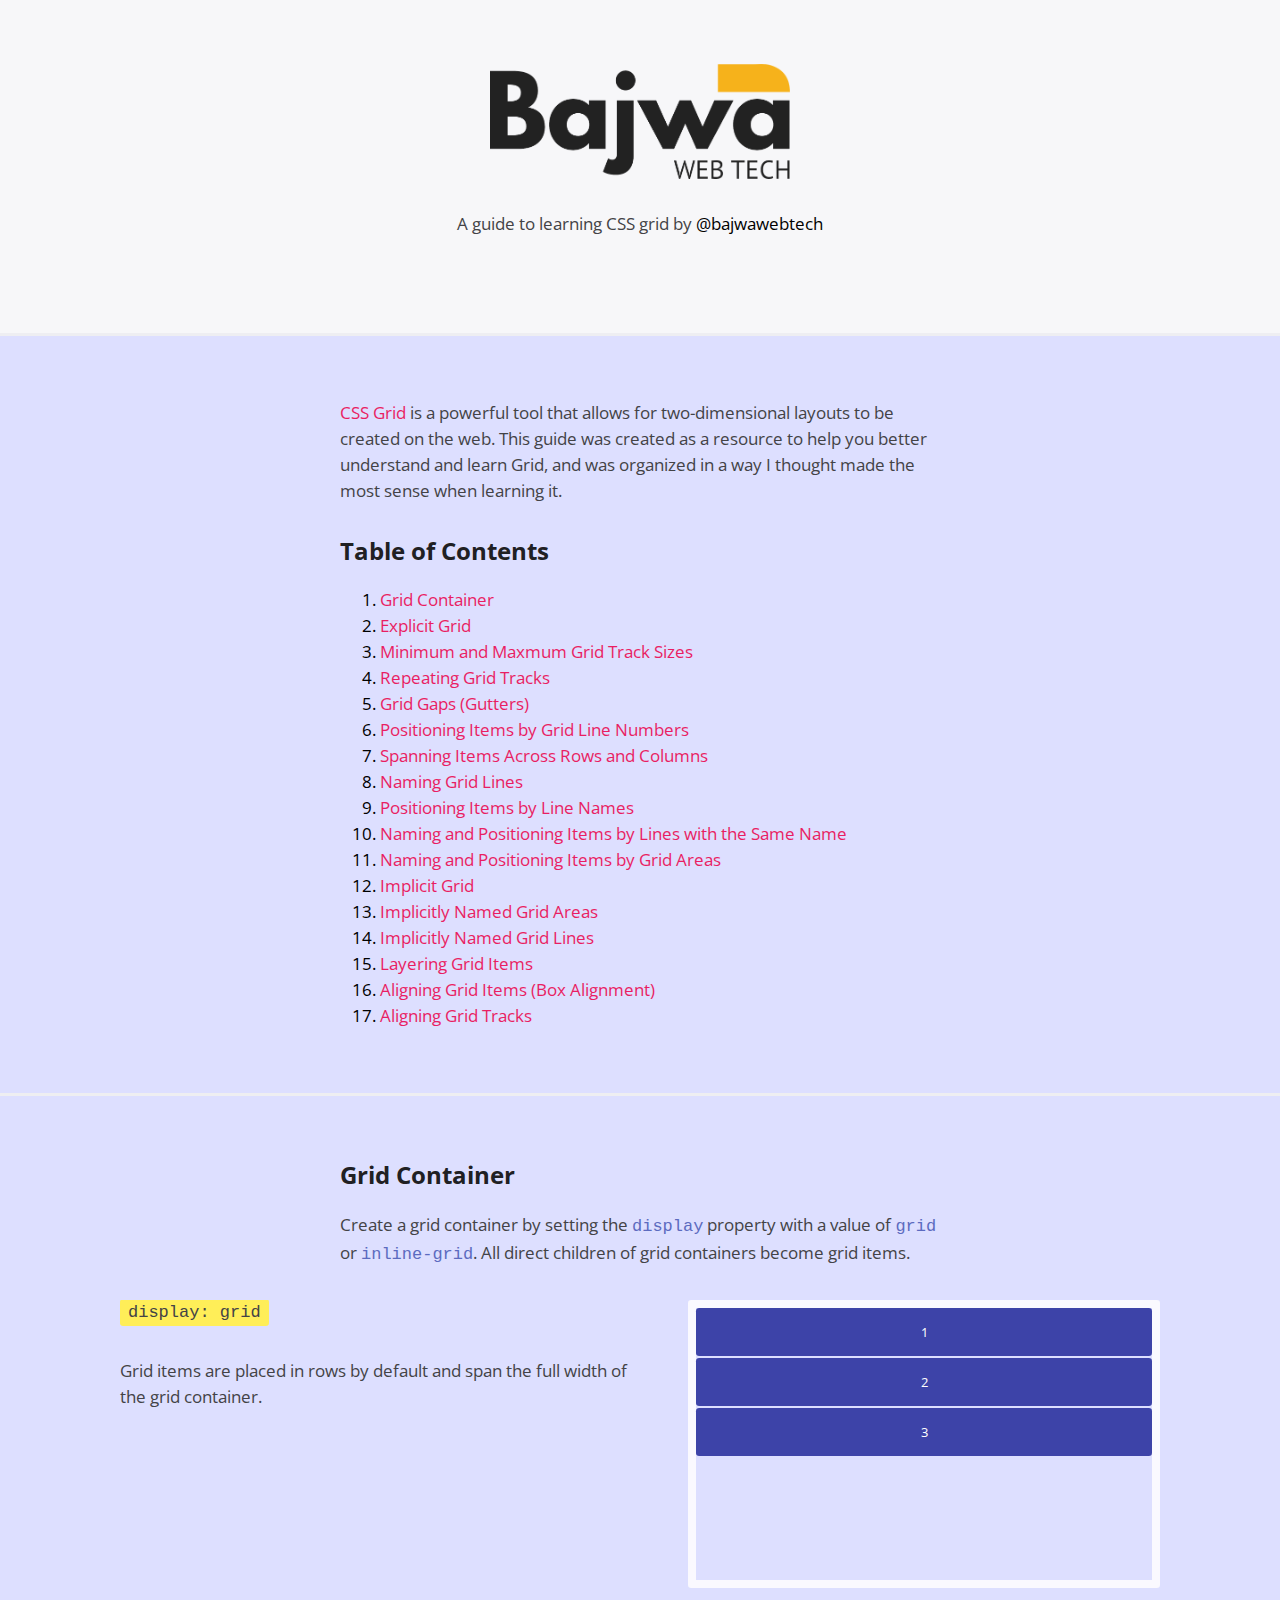
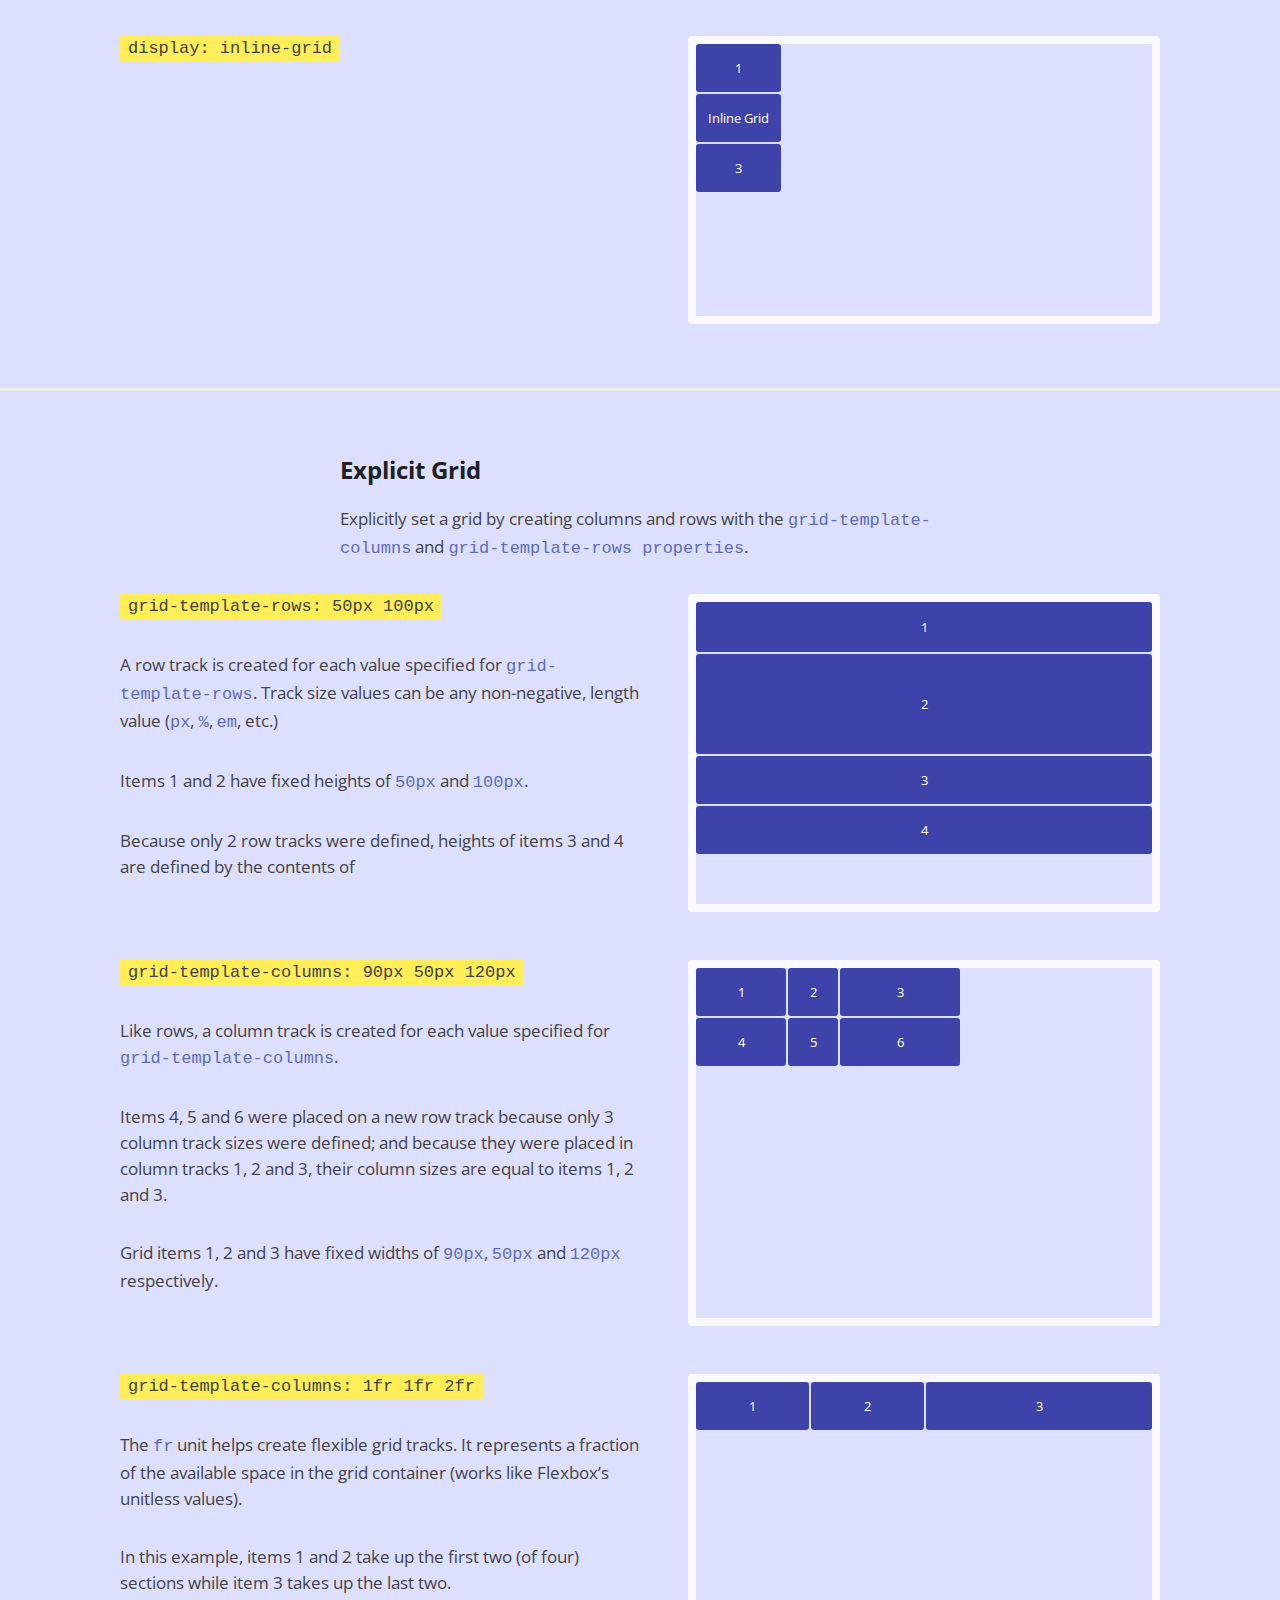
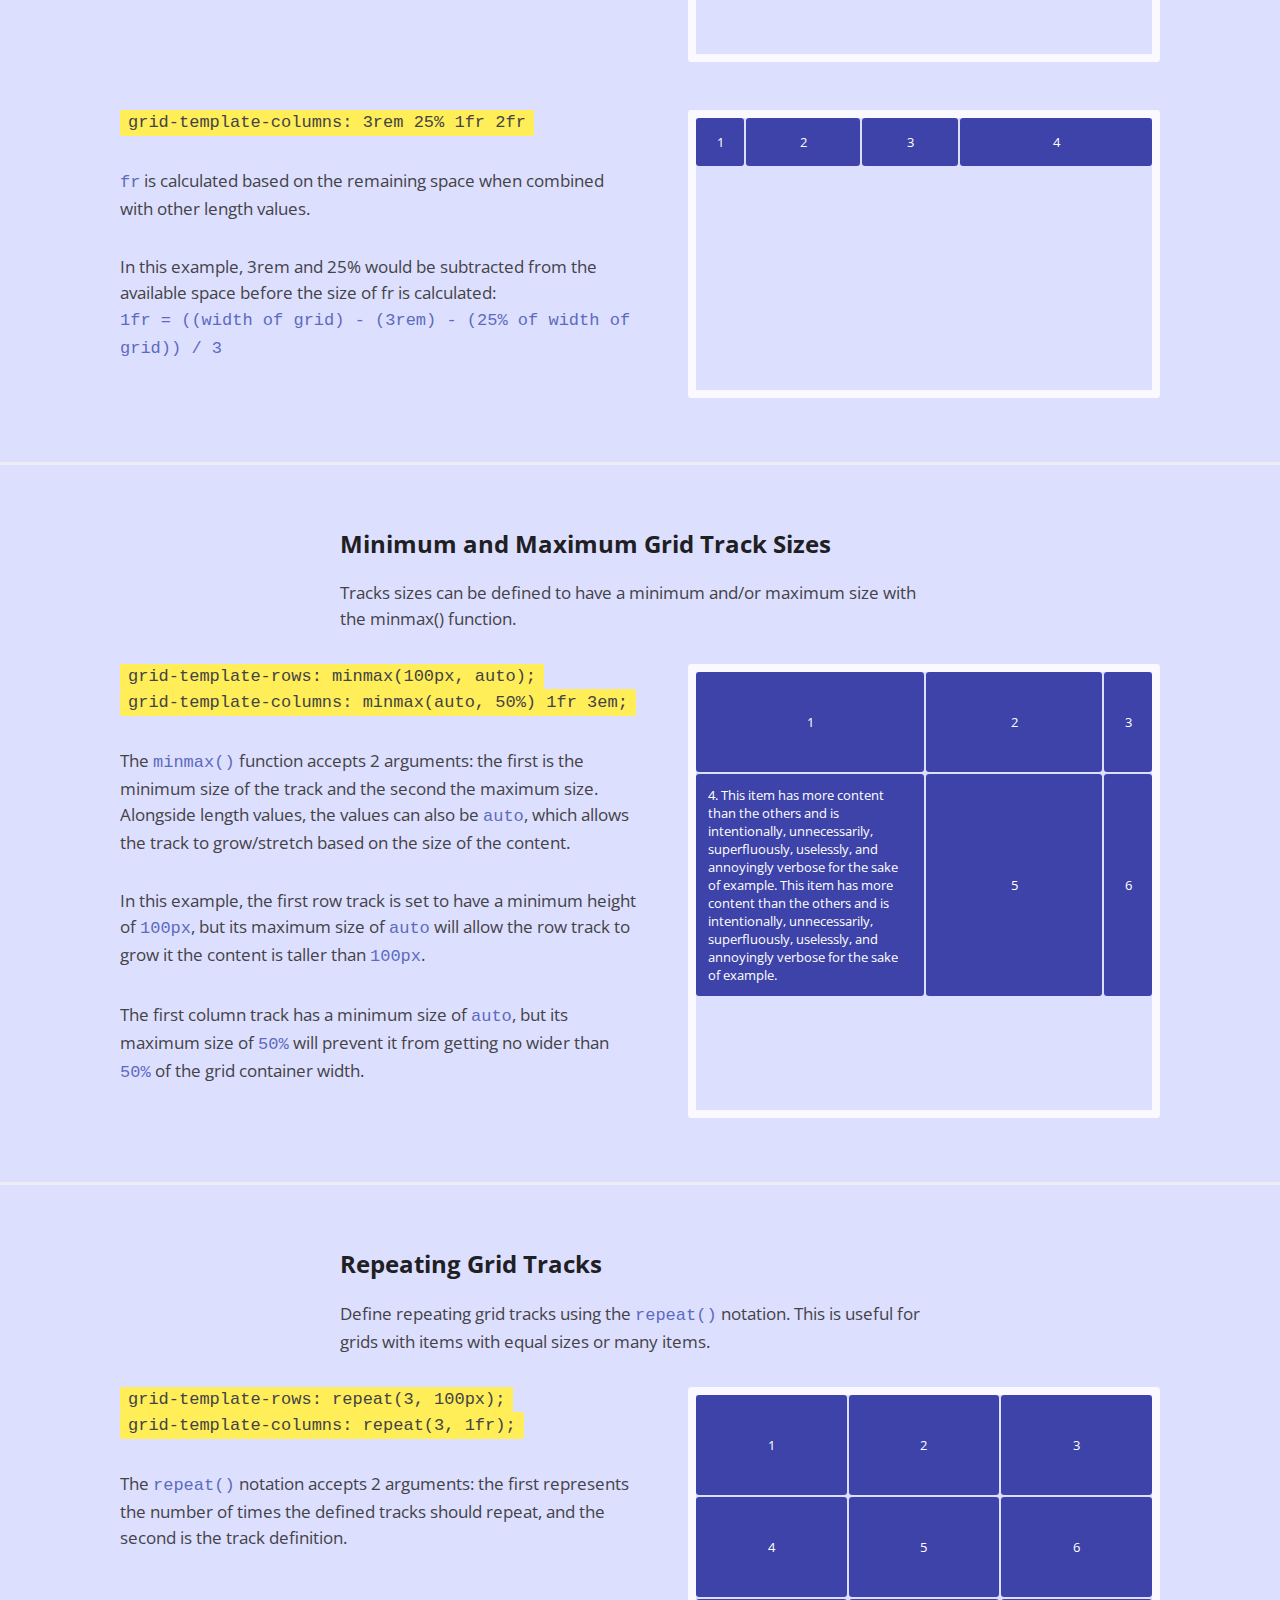
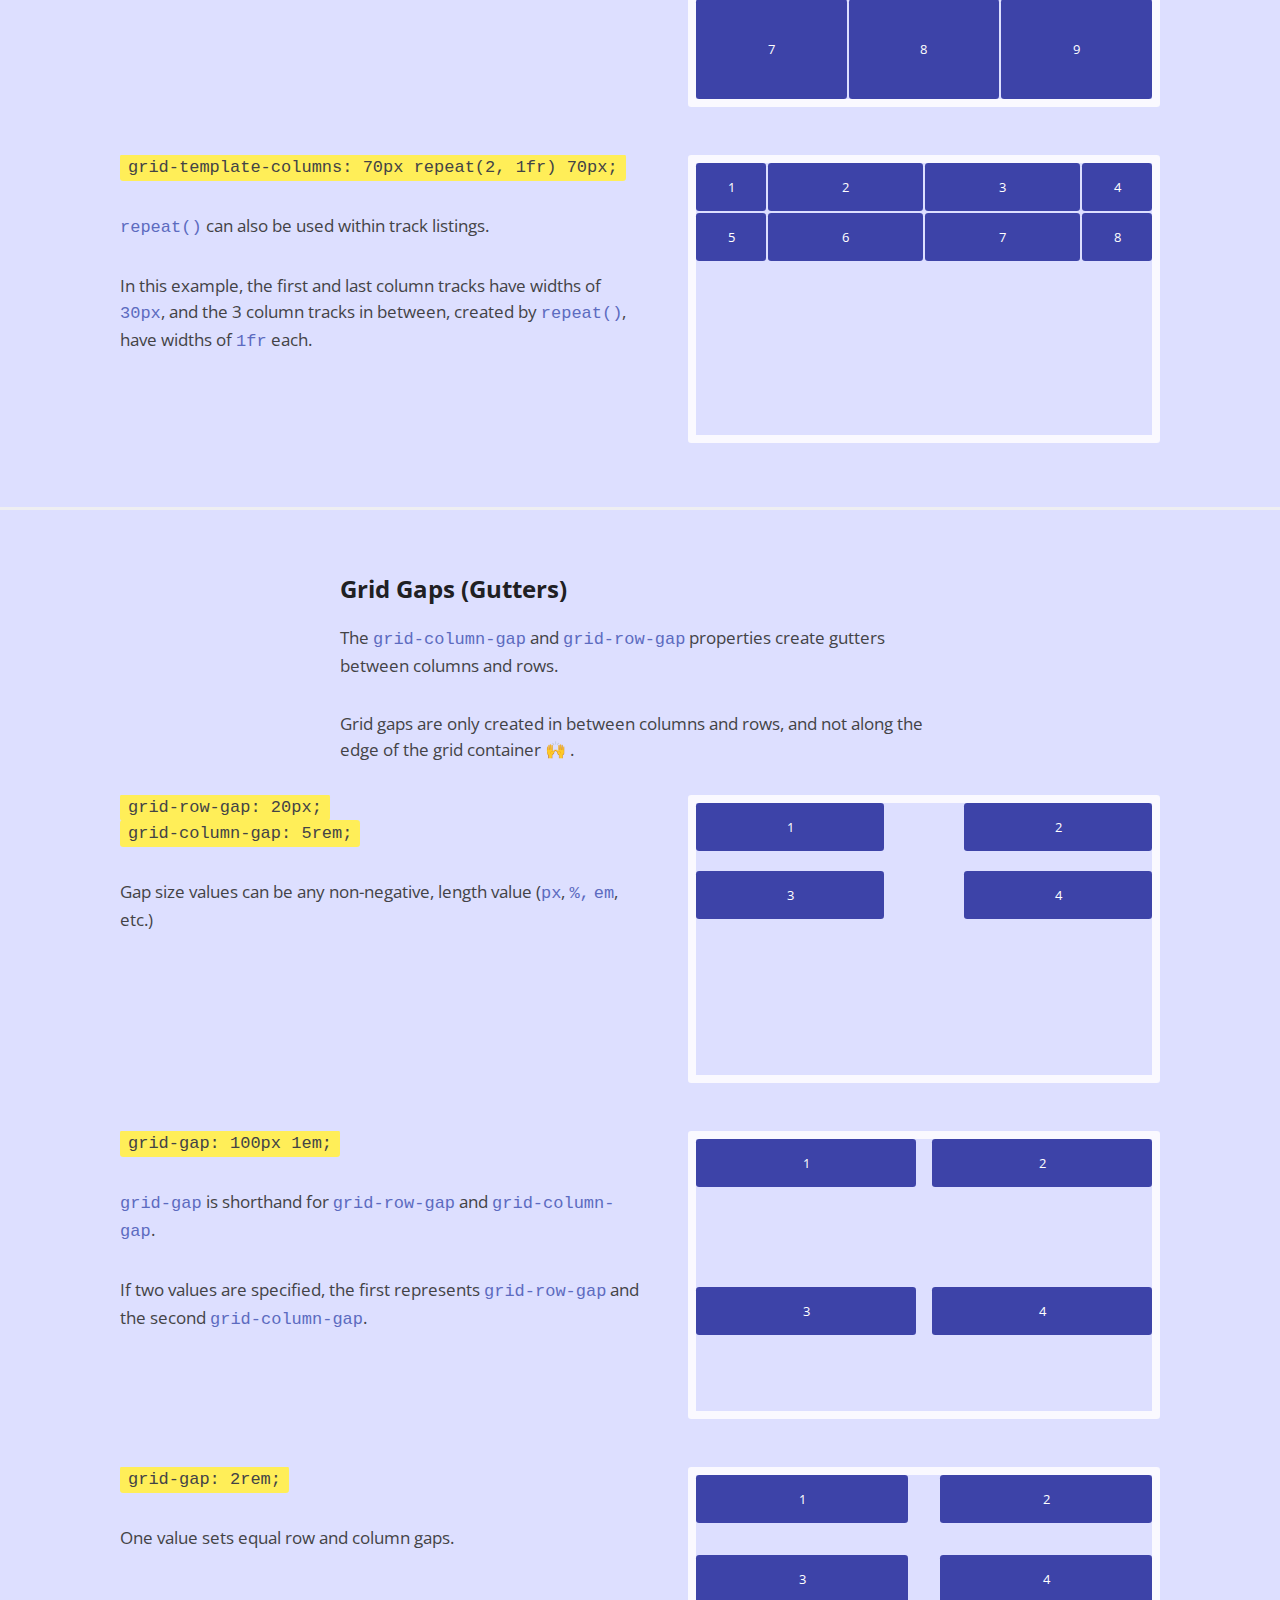
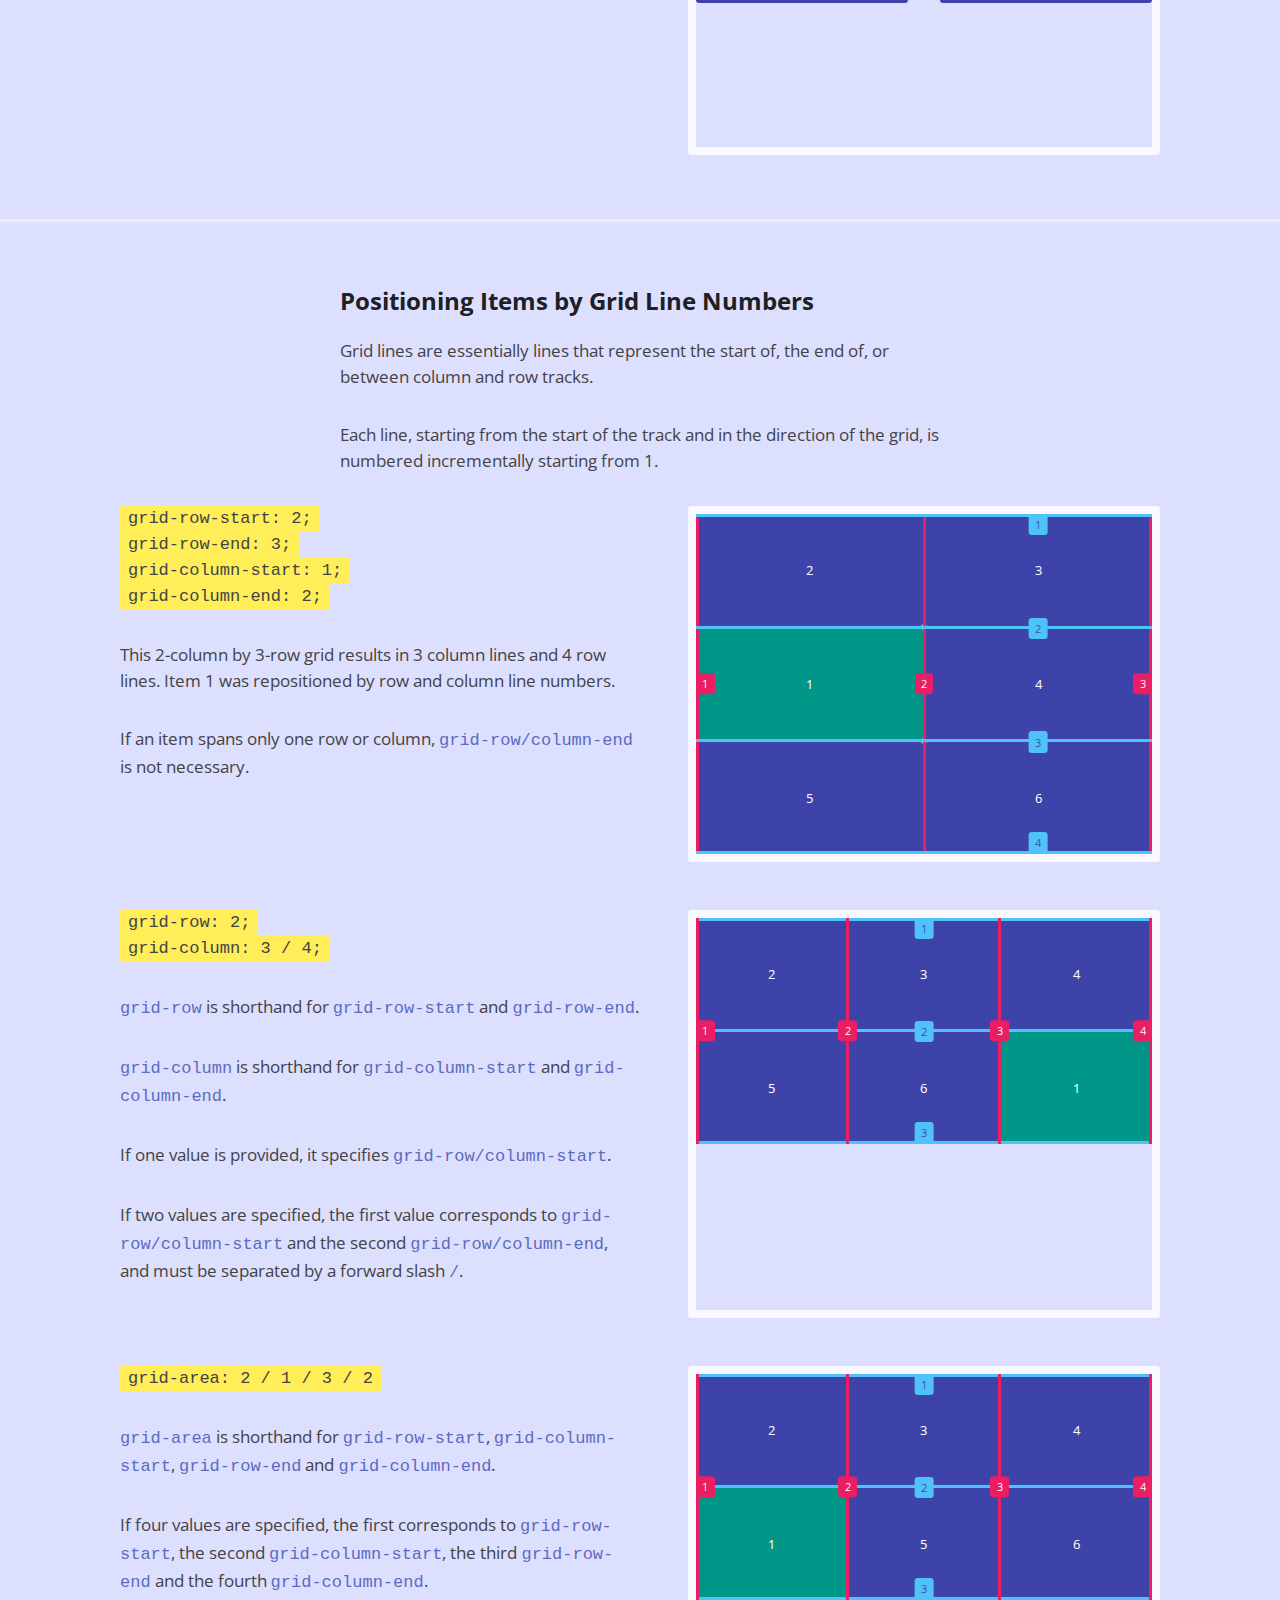
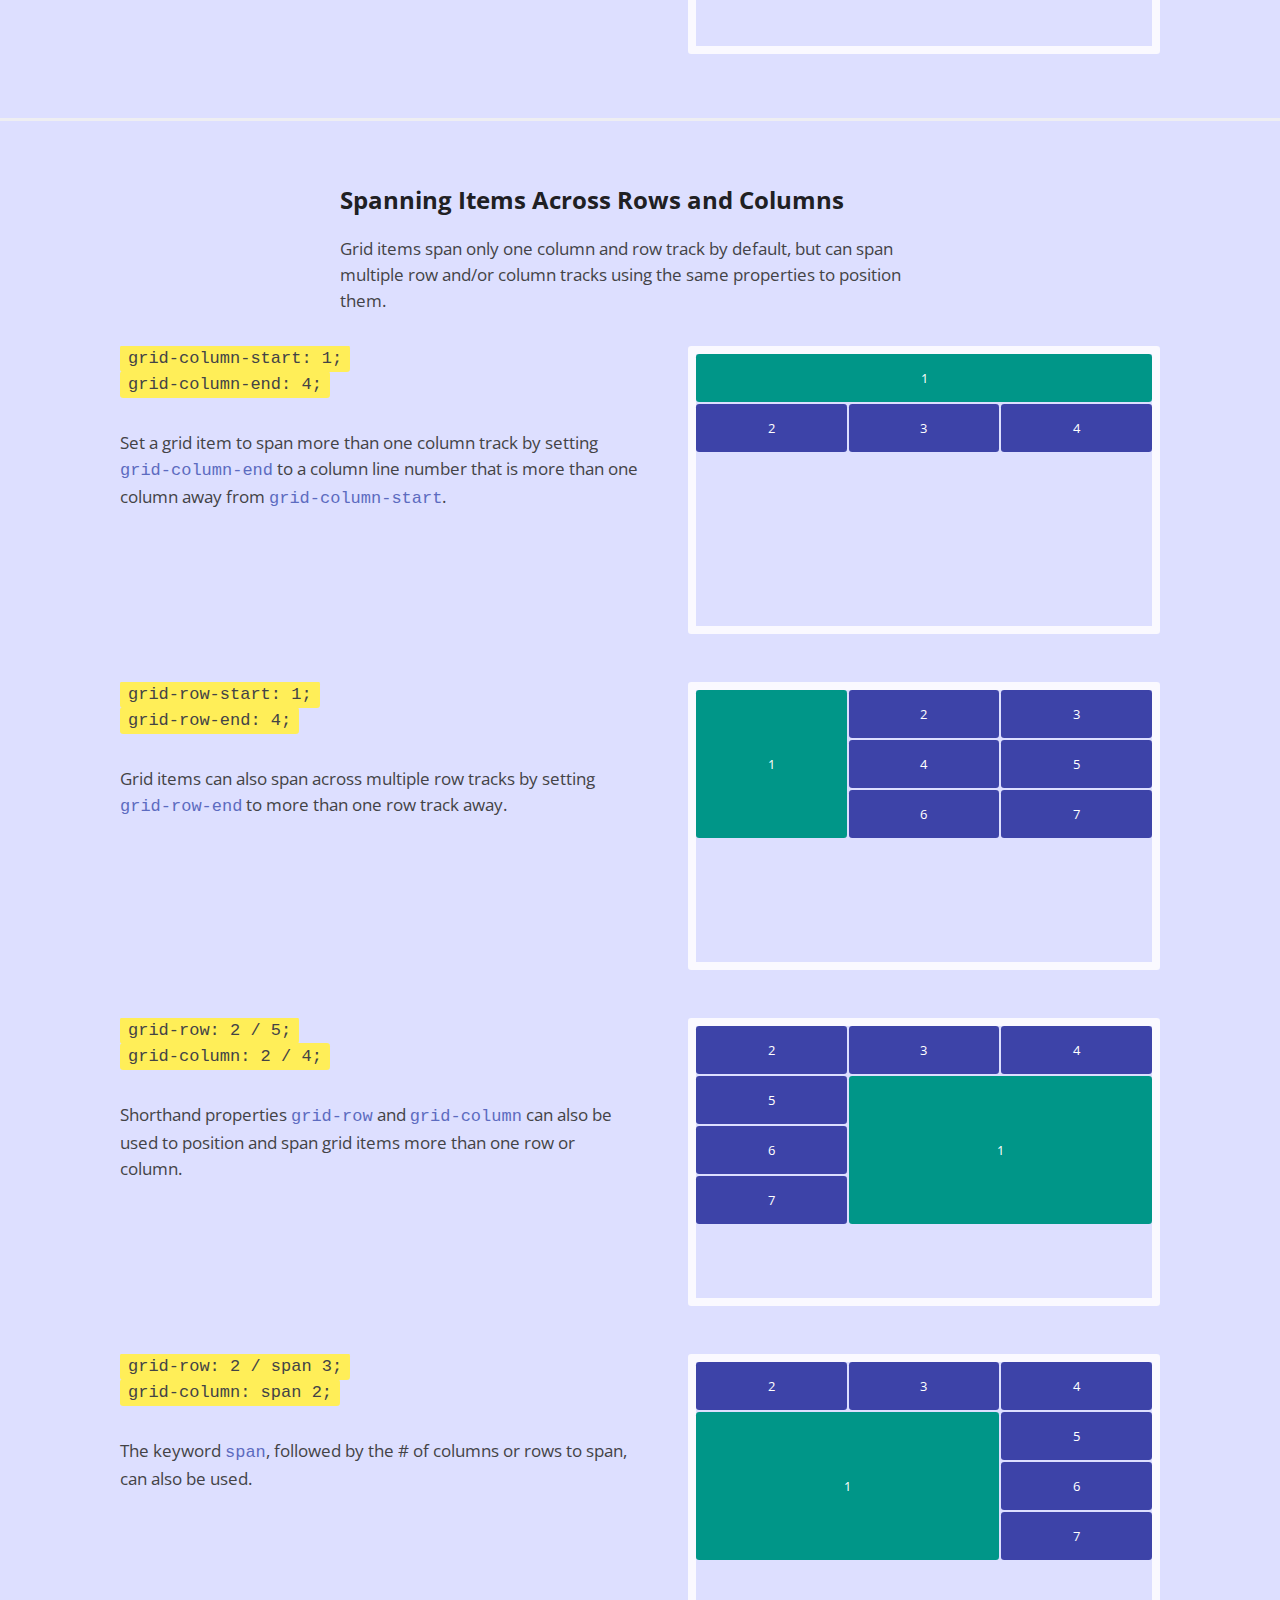
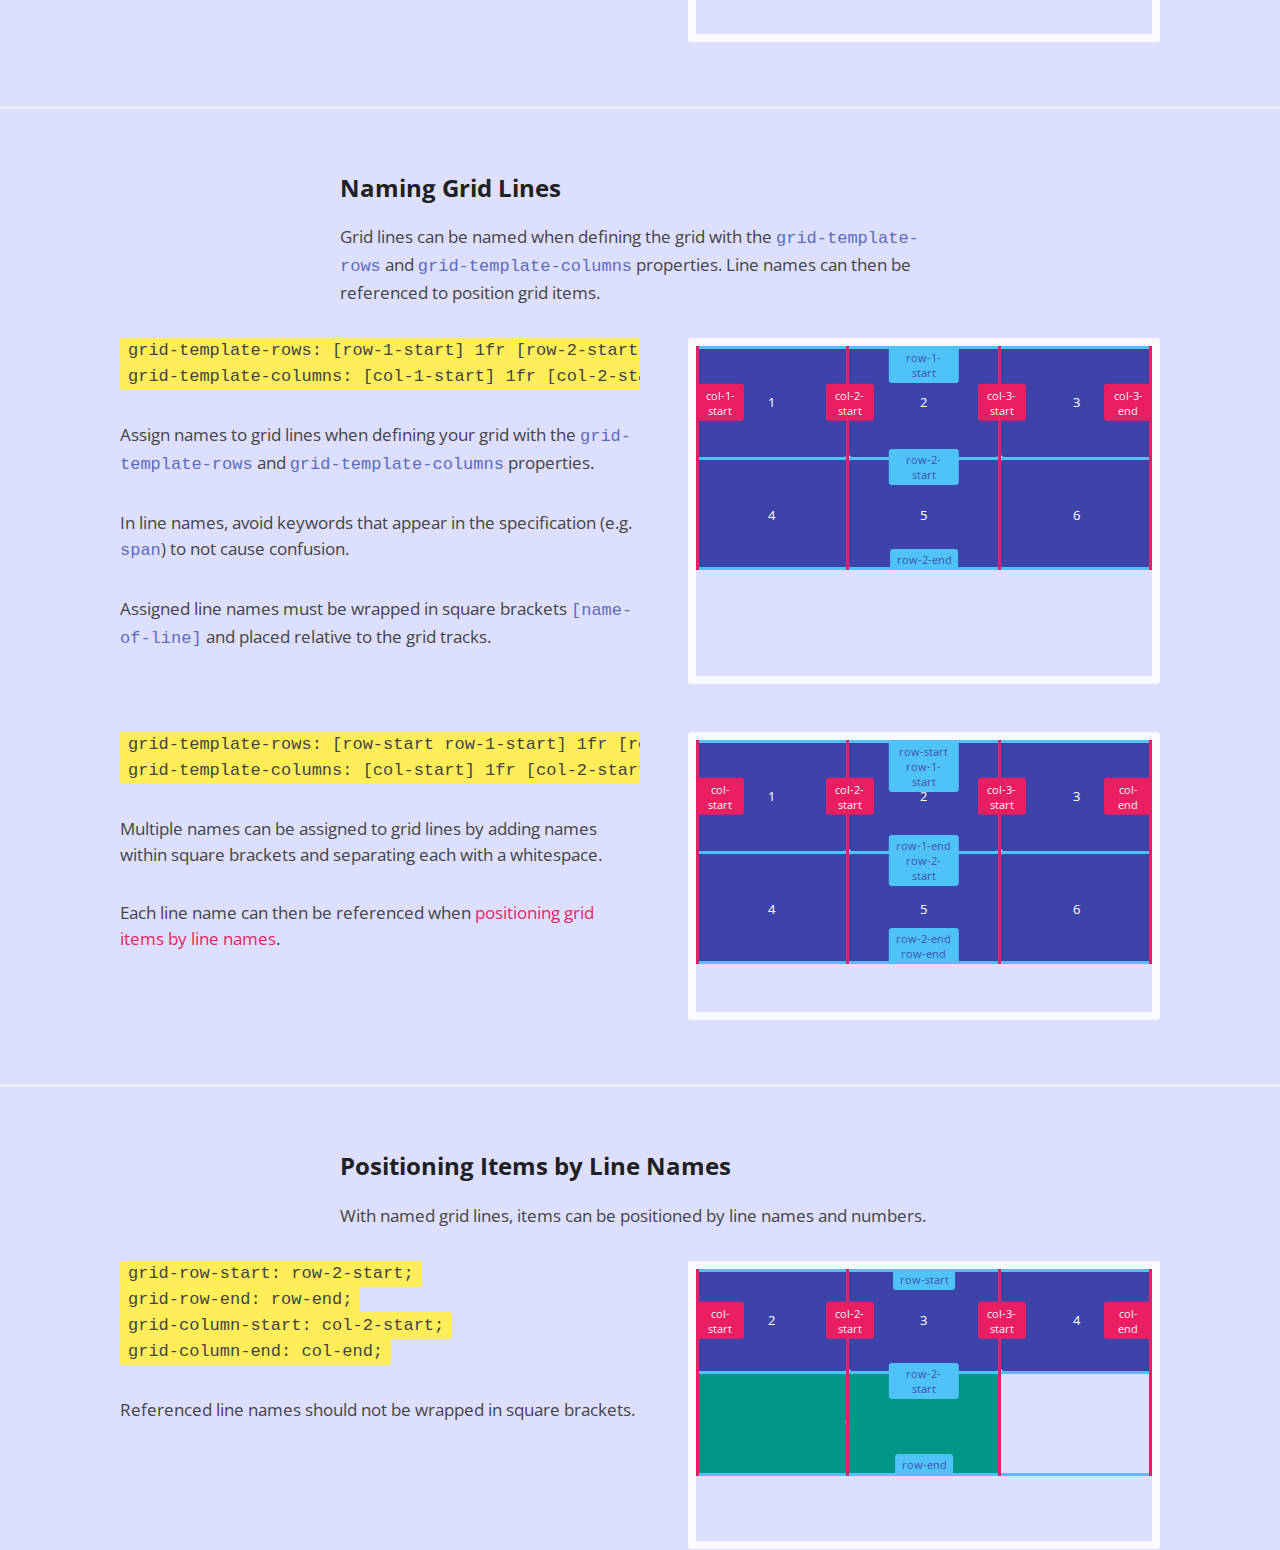
<file: index.html>
<!DOCTYPE html>
<html lang="en">
<head>
	<meta charset="UTF-8">
	<meta name="viewport" content="width=device-width, initial-scale=1.0">
	<title>CSS Grids</title>
	<link rel="stylesheet" href="css/style.css">
</head>
<body>
	<header id="home" class="jumbotron">
		<img src="images/logo.png" alt="" class="logo">
		<p class="tagline">A guide to learning CSS grid by <a href="#" class="social-link">@bajwawebtech</a></p>
	</header>
	<a href="#home">
		<div class="home"></div>
	</a>
	<section class="section">
		<div class="ex-heading">
			<p class="intro"><a href="#">CSS Grid</a> is a powerful tool that allows for two-dimensional layouts to be created on the web. This guide was created as a resource to help you better understand and learn Grid, and was organized in a way I thought made the most sense when learning it.</p>

			<h2>Table of Contents</h2>
			<ol>
				<li><a href="#grid-container">Grid Container</a></li>
				<li><a href="#explicit-grid">Explicit Grid</a></li>
				<li><a href="#minimum-maximum-grid-track-sizes">Minimum and Maxmum Grid Track Sizes</a></li>
				<li><a href="#repeating-grid-tracks">Repeating Grid Tracks</a></li>
				<li><a href="#grid-gaps">Grid Gaps (Gutters)</a></li>
				<li><a href="#positioning-items-grid-line-numbers">Positioning Items by Grid Line Numbers</a></li>
				<li><a href="#spanning-items-rows-columns">Spanning Items Across Rows and Columns</a></li>
				<li><a href="#naming-grid-lines">Naming Grid Lines</a></li>
				<li><a href="#positioning-items-line-names">Positioning Items by Line Names</a></li>
				<li><a href="#naming-positioning-lines-same-name">Naming and Positioning Items by Lines with the Same Name</a></li>
				<li><a href="#naming-positioning-items-grid-area">Naming and Positioning Items by Grid Areas</a></li>
				<li><a href="#implicit-grid">Implicit Grid</a></li>
				<li><a href="#implicitly-named-grid-areas">Implicitly Named Grid Areas</a></li>
				<li><a href="#implicitly-named-grid-lines">Implicitly Named Grid Lines</a></li>
				<li><a href="#layering-grid-items">Layering Grid Items</a></li>
				<li><a href="#aligning-grid-items">Aligning Grid Items (Box Alignment)</a></li>
				<li><a href="#aligning-grid-tracks">Aligning Grid Tracks</a></li>
			</ol>
		</div>
	</section>

	<!-- Section Grid Container -->
	<section id="grid-container" class="section">
		<header class="ex-heading">
			<h2>Grid Container</h2>
			<p>Create a grid container by setting the <code>display</code> property with a value of <code>grid</code> or <code>inline-grid</code>. All direct children of grid containers become grid items.</p>
		</header>

		<!-- First example -->
		<div class="ex">
			<section class="ex-section">
				<div class="ex-code-mb">
					<code class="ex-code">display: grid</code>
				</div>
				<p>Grid items are placed in rows by default and span the full width of the grid container.</p>
			</section>
			<aside class="ex-aside">
				<div class="ex-container-1 gg-2">
					<div class="grid-item">1</div>
					<div class="grid-item">2</div>
					<div class="grid-item">3</div>
				</div>
			</aside>
		</div>

		<!-- Second example -->
		<div class="ex">
			<section class="ex-section">
				<div class="ex-code-mb">
					<code class="ex-code">display: inline-grid</code>
				</div>
			</section>
			<aside class="ex-aside">
				<div class="ex-container-2 gg-2">
					<div class="grid-item">1</div>
					<div class="grid-item">Inline Grid</div>
					<div class="grid-item">3</div>
				</div>
			</aside>
		</div>
	</section>

	<!-- Explicit Grid Section -->
	<section id="explicit-grid" class="section">
		<header class="ex-heading">
			<h2>Explicit Grid</h2>
			<p>Explicitly set a grid by creating columns and rows with the <code>grid-template-columns</code> and <code>grid-template-rows properties</code>.</p>
		</header>

		<!-- First example -->
		<div class="ex">
			<section class="ex-section">
				<div class="ex-code-mb">
					<code class="ex-code">grid-template-rows: 50px 100px</code>
				</div>
				<p>A row track is created for each value specified for <code>grid-template-rows</code>. Track size values can be any non-negative, length value (<code>px</code>, <code>%</code>, <code>em</code>, etc.)</p>
				<p>Items 1 and 2 have fixed heights of <code>50px</code> and <code>100px</code>.</p>
				<p>Because only 2 row tracks were defined, heights of items 3 and 4 are defined by the contents of <each class=""></each></p>
			</section>
			<aside class="ex-aside">
				<div class="ex-explicit-1 gg-2">
					<div class="grid-item">1</div>
					<div class="grid-item">2</div>
					<div class="grid-item">3</div>
					<div class="grid-item">4</div>
				</div>
			</aside>
		</div>

		<!-- Second example -->
		<div class="ex">
			<section class="ex-section">
				<div class="ex-code-mb">
					<code class="ex-code">grid-template-columns: 90px 50px 120px</code>
				</div>
					<p>Like rows, a column track is created for each value specified for <code>grid-template-columns</code>.</p>
					<p>Items 4, 5 and 6 were placed on a new row track because only 3 column track sizes were defined; and because they were placed in column tracks 1, 2 and 3, their column sizes are equal to items 1, 2 and 3.</p>
					<p>Grid items 1, 2 and 3 have fixed widths of <code>90px</code>, <code>50px</code> and <code>120px</code> respectively.</p>
			</section>
			<aside class="ex-aside">
				<div class="ex-explicit-2 gg-2">
					<div class="grid-item">1</div>
					<div class="grid-item">2</div>
					<div class="grid-item">3</div>
					<div class="grid-item">4</div>
					<div class="grid-item">5</div>
					<div class="grid-item">6</div>
				</div>
			</aside>
		</div>

		<!-- Third example -->
		<div class="ex">
			<section class="ex-section">
				<div class="ex-code-mb">
					<code class="ex-code">grid-template-columns: 1fr 1fr 2fr</code>
				</div>
					<p>The <code>fr</code> unit helps create flexible grid tracks. It represents a fraction of the available space in the grid container (works like Flexbox’s unitless values).</p>
					<p>In this example, items 1 and 2 take up the first two (of four) sections while item 3 takes up the last two.</p>
			</section>
			<aside class="ex-aside">
				<div class="ex-explicit-3 gg-2">
					<div class="grid-item">1</div>
					<div class="grid-item">2</div>
					<div class="grid-item">3</div>
				</div>
			</aside>
		</div>

		<!-- Fourth example -->
		<div class="ex">
			<section class="ex-section">
				<div class="ex-code-mb">
					<code class="ex-code">grid-template-columns: 3rem 25% 1fr 2fr</code>
				</div>
					<p><code>fr</code> is calculated based on the remaining space when combined with other length values.</p>
					<p>In this example, 3rem and 25% would be subtracted from the available space before the size of fr is calculated: <br><code>1fr = ((width of grid) - (3rem) - (25% of width of grid)) / 3</code></p>
					<p></p>
			</section>
			<aside class="ex-aside">
				<div class="ex-explicit-4 gg-2">
					<div class="grid-item">1</div>
					<div class="grid-item">2</div>
					<div class="grid-item">3</div>
					<div class="grid-item">4</div>
				</div>
			</aside>
		</div>
	</section>

	<!-- Minimum and Maximum Grid Track Sizes -->
	<section id="minimum-maximum-grid-track-sizes" class="section">
		<header class="ex-heading">
			<h2>Minimum and Maximum Grid Track Sizes</h2>
			<p>Tracks sizes can be defined to have a minimum and/or maximum size with the minmax() function.</p>
		</header>

		<!-- First example -->
		<div class="ex">
			<section class="ex-section">
				<div class="ex-code-mb">
					<code class="ex-code">grid-template-rows: minmax(100px, auto);</code><br>
					<code class="ex-code">grid-template-columns: minmax(auto, 50%) 1fr 3em;</code>
				</div>
				<p>The <code>minmax()</code> function accepts 2 arguments: the first is the minimum size of the track and the second the maximum size. Alongside length values, the values can also be <code>auto</code>, which allows the track to grow/stretch based on the size of the content.</p>
				<p>In this example, the first row track is set to have a minimum height of <code>100px</code>, but its maximum size of <code>auto</code> will allow the row track to grow it the content is taller than <code>100px</code>.</p>
				<p>The first column track has a minimum size of <code>auto</code>, but its maximum size of <code>50%</code> will prevent it from getting no wider than <code>50%</code> of the grid container width.</p>
			</section>
			<aside class="ex-aside">
				<div class="ex-minmax-1 gg-2">
					<div class="grid-item">1</div>
					<div class="grid-item">2</div>
					<div class="grid-item">3</div>
					<div class="grid-item">4. This item has more content than the others and is intentionally, unnecessarily, superfluously, uselessly, and annoyingly verbose for the sake of example. This item has more content than the others and is intentionally, unnecessarily, superfluously, uselessly, and annoyingly verbose for the sake of example.</div>
					<div class="grid-item">5</div>
					<div class="grid-item">6</div>
				</div>
			</aside>
		</div>
	</section>

	<!-- Repeating Grid Tracks -->
	<section id="repeating-grid-tracks" class="section">
		<header class="ex-heading">
			<h2>Repeating Grid Tracks</h2>
			<p>Define repeating grid tracks using the <code>repeat()</code> notation. This is useful for grids with items with equal sizes or many items.</p>
		</header>

		<!-- First example -->
		<div class="ex">
			<section class="ex-section">
				<div class="ex-code-mb">
					<code class="ex-code">grid-template-rows: repeat(3, 100px);</code><br>
					<code class="ex-code">grid-template-columns: repeat(3, 1fr);</code>
				</div>
				<p>The <code>repeat()</code> notation accepts 2 arguments: the first represents the number of times the defined tracks should repeat, and the second is the track definition.</p>
			</section>
			<aside class="ex-aside">
				<div class="ex-repeating-1 gg-2">
					<div class="grid-item">1</div>
					<div class="grid-item">2</div>
					<div class="grid-item">3</div>
					<div class="grid-item">4</div>
					<div class="grid-item">5</div>
					<div class="grid-item">6</div>
					<div class="grid-item">7</div>
					<div class="grid-item">8</div>
					<div class="grid-item">9</div>
				</div>
			</aside>
		</div>

		<!-- Second example -->
		<div class="ex">
			<section class="ex-section">
				<div class="ex-code-mb">
					<code class="ex-code">grid-template-columns: 70px repeat(2, 1fr) 70px;</code>
				</div>
				<p><code>repeat()</code> can also be used within track listings.</p>
				<p>In this example, the first and last column tracks have widths of <code>30px</code>, and the 3 column tracks in between, created by <code>repeat()</code>, have widths of <code>1fr</code> each.</p>
			</section>
			<aside class="ex-aside">
				<div class="ex-repeating-2 gg-2">
					<div class="grid-item">1</div>
					<div class="grid-item">2</div>
					<div class="grid-item">3</div>
					<div class="grid-item">4</div>
					<div class="grid-item">5</div>
					<div class="grid-item">6</div>
					<div class="grid-item">7</div>
					<div class="grid-item">8</div>
				</div>
			</aside>
		</div>
	</section>

	<!-- Grid Gaps (Gutters) -->
	<section id="grid-gaps" class="section">
		<header class="ex-heading">
			<h2>Grid Gaps (Gutters)</h2>
			<p>The <code>grid-column-gap</code> and <code>grid-row-gap</code> properties create gutters between columns and rows.</p>
			<p>Grid gaps are only created in between columns and rows, and not along the edge of the grid container 🙌 .</p>
		</header>

		<!-- First example -->
		<div class="ex">
			<section class="ex-section">
				<div class="ex-code-mb">
					<code class="ex-code">grid-row-gap: 20px;</code><br>
					<code class="ex-code">grid-column-gap: 5rem;</code>
				</div>
				<p>Gap size values can be any non-negative, length value (<code>px</code>, <code>%,</code> <code>em</code>, etc.)</p>
			</section>
			<aside class="ex-aside">
				<div class="ex-gutters-1 gg-2">
					<div class="grid-item">1</div>
					<div class="grid-item">2</div>
					<div class="grid-item">3</div>
					<div class="grid-item">4</div>
				</div>
			</aside>
		</div>

		<!-- Second example -->
		<div class="ex">
			<section class="ex-section">
				<div class="ex-code-mb">
					<code class="ex-code">grid-gap: 100px 1em;</code>
				</div>
				<p><code>grid-gap</code> is shorthand for <code>grid-row-gap</code> and <code>grid-column-gap</code>.</p>
				<p>If two values are specified, the first represents <code>grid-row-gap</code> and the second <code>grid-column-gap</code>.</p>
			</section>
			<aside class="ex-aside">
				<div class="ex-gutters-2 gg-2">
					<div class="grid-item">1</div>
					<div class="grid-item">2</div>
					<div class="grid-item">3</div>
					<div class="grid-item">4</div>
				</div>
			</aside>
		</div>

		<!-- Third example -->
		<div class="ex">
			<section class="ex-section">
				<div class="ex-code-mb">
					<code class="ex-code">grid-gap: 2rem;</code>
				</div>
				<p>One value sets equal row and column gaps.</p>
			</section>
			<aside class="ex-aside">
				<div class="ex-gutters-3 gg-2">
					<div class="grid-item">1</div>
					<div class="grid-item">2</div>
					<div class="grid-item">3</div>
					<div class="grid-item">4</div>
				</div>
			</aside>
		</div>
	</section>

	<!-- Positioning Items by Grid Line Numbers -->
	<section id="positioning-items-grid-line-numbers" class="section">
		<header class="ex-heading">
			<h2>Positioning Items by Grid Line Numbers</h2>
			<p>Grid lines are essentially lines that represent the start of, the end of, or between column and row tracks.</p>
			<p>Each line, starting from the start of the track and in the direction of the grid, is numbered incrementally starting from 1.</p>
		</header>

		<!-- First example -->
		<div class="ex">
			<section class="ex-section">
				<div class="ex-code-mb">
					<code class="ex-code">grid-row-start: 2;</code><br>
					<code class="ex-code">grid-row-end: 3;</code><br>
					<code class="ex-code">grid-column-start: 1;</code><br>
					<code class="ex-code">grid-column-end: 2;</code>
				</div>
				<p>This 2-column by 3-row grid results in 3 column lines and 4 row lines. Item 1 was repositioned by row and column line numbers.</p>
				<p>If an item spans only one row or column, <code>grid-row/column-end</code> is not necessary.</p>
			</section>
			<aside class="ex-aside">
				<div class="ex-position-number-1 gg-2">
					<div class="grid-item ex-color">1</div>
					<div class="grid-item">2</div>
					<div class="grid-item">3</div>
					<div class="grid-item">4</div>
					<div class="grid-item">5</div>
					<div class="grid-item">6</div>
					<div class="ex__lines">
						<div class="y-axis l-0"><span class="t-50%">1</span></div>
						<div class="y-axis l-50% ml--y"><span class="t-50% l--5rem">2</span></div>
						<div class="y-axis r-0"><span class="t-50% r-0">3</span></div>
						<div class="x-axis"><span class="l-75%">1</span></div>
						<div class="x-axis t-33%"><span class="l-75% t--5rem">2</span></div>
						<div class="x-axis t-66% mt-x"><span class="l-75% t--5rem">3</span></div>
						<div class="x-axis b-0"><span class="l-75% b-0">4</span></div>
					</div>
				</div>
			</aside>
		</div>

		<!-- Second example -->
		<div class="ex">
			<section class="ex-section">
				<div class="ex-code-mb">
					<code class="ex-code">grid-row: 2;</code><br>
					<code class="ex-code">grid-column: 3 / 4;</code>
				</div>
				<p><code>grid-row</code> is shorthand for <code>grid-row-start</code> and <code>grid-row-end</code>.</p>
				<p><code>grid-column</code> is shorthand for <code>grid-column-start</code> and <code>grid-column-end</code>.</p>
				<p>If one value is provided, it specifies <code>grid-row/column-start</code>.</p>
				<p>If two values are specified, the first value corresponds to <code>grid-row/column-start</code> and the second <code>grid-row/column-end</code>, and must be separated by a forward slash <code>/</code>.</p>
			</section>
			<aside class="ex-aside">
				<div class="ex-position-number-2 gg-2">
					<div class="grid-item ex-color">1</div>
					<div class="grid-item">2</div>
					<div class="grid-item">3</div>
					<div class="grid-item">4</div>
					<div class="grid-item">5</div>
					<div class="grid-item">6</div>
					<div class="ex__lines">
						<div class="x-axis"><span class="l-50%">1</span></div>
						<div class="x-axis t-50% mt--x"><span class="l-50% t--5rem">2</span></div>
						<div class="x-axis b-0"><span class="l-50% b-0">3</span></div>
						<div class="y-axis l-0"><span class="t-50%">1</span></div>
						<div class="y-axis l-33%"><span class="t-50% l--5rem">2</span></div>
						<div class="y-axis l-66% ml-y"><span class="t-50% l--5rem">3</span></div>
						<div class="y-axis r-0"><span class="t-50% r-0">4</span></div>
					</div>
				</div>
			</aside>
		</div>

		<!-- Third example -->
		<div class="ex">
			<section class="ex-section">
				<div class="ex-code-mb">
					<code class="ex-code">grid-area: 2 / 1 / 3 / 2</code>
				</div>
				<p><code>grid-area</code> is shorthand for <code>grid-row-start</code>, <code>grid-column-start</code>, <code>grid-row-end</code> and <code>grid-column-end</code>.</p>
				<p>If four values are specified, the first corresponds to <code>grid-row-start</code>, the second <code>grid-column-start</code>, the third <code>grid-row-end</code> and the fourth <code>grid-column-end</code>.</p>
			</section>
			<aside class="ex-aside">
				<div class="ex-position-number-3 gg-2">
					<div class="grid-item ex-color">1</div>
					<div class="grid-item">2</div>
					<div class="grid-item">3</div>
					<div class="grid-item">4</div>
					<div class="grid-item">5</div>
					<div class="grid-item">6</div>
					<div class="ex__lines">
						<div class="x-axis"><span class="l-50%">1</span></div>
						<div class="x-axis t-50% mt--x"><span class="l-50% t--5rem">2</span></div>
						<div class="x-axis b-0"><span class="l-50% b-0">3</span></div>
						<div class="y-axis l-0"><span class="t-50%">1</span></div>
						<div class="y-axis l-33%"><span class="t-50% l--5rem">2</span></div>
						<div class="y-axis l-66% ml-y"><span class="t-50% l--5rem">3</span></div>
						<div class="y-axis r-0"><span class="t-50% r-0">4</span></div>
					</div>
				</div>
			</aside>
		</div>
	</section>

	<!-- Spanning Items Across Rows and Columns -->
	<section id="spanning-items-rows-columns" class="section">
		<header class="ex-heading">
			<h2>Spanning Items Across Rows and Columns</h2>
			<p>Grid items span only one column and row track by default, but can span multiple row and/or column tracks using the same properties to position them.</p>
		</header>

		<!-- First example -->
		<div class="ex">
			<section class="ex-section">
				<div class="ex-code-mb">
					<code class="ex-code">grid-column-start: 1;</code><br>
					<code class="ex-code">grid-column-end:   4;</code>
				</div>
				<p>Set a grid item to span more than one column track by setting <code>grid-column-end</code> to a column line number that is more than one column away from <code>grid-column-start</code>.</p>
			</section>
			<aside class="ex-aside">
				<div class="ex-spanning-1 gg-2">
					<div class="grid-item ex-color">1</div>
					<div class="grid-item">2</div>
					<div class="grid-item">3</div>
					<div class="grid-item">4</div>
				</div>
			</aside>
		</div>

		<!-- Second example -->
		<div class="ex">
			<section class="ex-section">
				<div class="ex-code-mb">
					<code class="ex-code">grid-row-start: 1;</code><br>
					<code class="ex-code">grid-row-end:   4;</code>
				</div>
				<p>Grid items can also span across multiple row tracks by setting <code>grid-row-end</code> to more than one row track away.</p>
			</section>
			<aside class="ex-aside">
				<div class="ex-spanning-2 gg-2">
					<div class="grid-item ex-color">1</div>
					<div class="grid-item">2</div>
					<div class="grid-item">3</div>
					<div class="grid-item">4</div>
					<div class="grid-item">5</div>
					<div class="grid-item">6</div>
					<div class="grid-item">7</div>
				</div>
			</aside>
		</div>

		<!-- Third example -->
		<div class="ex">
			<section class="ex-section">
				<div class="ex-code-mb">
					<code class="ex-code">grid-row:    2 / 5;</code><br>
					<code class="ex-code">grid-column: 2 / 4;</code>
				</div>
				<p>Shorthand properties <code>grid-row</code> and <code>grid-column</code> can also be used to position and span grid items more than one row or column.</p>
			</section>
			<aside class="ex-aside">
				<div class="ex-spanning-3 gg-2">
					<div class="grid-item ex-color">1</div>
					<div class="grid-item">2</div>
					<div class="grid-item">3</div>
					<div class="grid-item">4</div>
					<div class="grid-item">5</div>
					<div class="grid-item">6</div>
					<div class="grid-item">7</div>
				</div>
			</aside>
		</div>

		<!-- Fourth example -->
		<div class="ex">
			<section class="ex-section">
				<div class="ex-code-mb">
					<code class="ex-code">grid-row:    2 / span 3;</code><br>
					<code class="ex-code">grid-column: span 2;</code>
				</div>
				<p>The keyword <code>span</code>, followed by the # of columns or rows to span, can also be used.</p>
			</section>
			<aside class="ex-aside">
				<div class="ex-spanning-4 gg-2">
					<div class="grid-item ex-color">1</div>
					<div class="grid-item">2</div>
					<div class="grid-item">3</div>
					<div class="grid-item">4</div>
					<div class="grid-item">5</div>
					<div class="grid-item">6</div>
					<div class="grid-item">7</div>
				</div>
			</aside>
		</div>
	</section>

	<!-- Naming Grid Lines -->
	<section id="naming-grid-lines" class="section">
		<header class="ex-heading">
			<h2>Naming Grid Lines</h2>
			<p>Grid lines can be named when defining the grid with the <code>grid-template-rows</code> and <code>grid-template-columns</code> properties. Line names can then be referenced to position grid items.</p>
		</header>

		<!-- First example -->
		<div class="ex">
			<section class="ex-section">
				<div class="ex-code-mb">
					<code class="ex-code">grid-template-rows: [row-1-start] 1fr [row-2-start] 1fr [row-2-end];</code><br>
					<code class="ex-code">grid-template-columns: [col-1-start] 1fr [col-2-start] 1fr [col-3-start] 1fr [col-3-end];</code>
				</div>
				<p>Assign names to grid lines when defining your grid with the <code>grid-template-rows</code> and <code>grid-template-columns</code> properties.</p>
				<p>In line names, avoid keywords that appear in the specification (e.g. <code>span</code>) to not cause confusion.</p>
				<p>Assigned line names must be wrapped in square brackets <code>[name-of-line]</code> and placed relative to the grid tracks.</p>
			</section>
			<aside class="ex-aside">
				<div class="ex-naming_lines-1 gg-2">
					<div class="grid-item">1</div>
					<div class="grid-item">2</div>
					<div class="grid-item">3</div>
					<div class="grid-item">4</div>
					<div class="grid-item">5</div>
					<div class="grid-item">6</div>
					<div class="ex__lines">
						<div class="x-axis"><span class="l-50%">row-1-start</span></div>
						<div class="x-axis t-50% mt--x"><span class="l-50% t--5rem	">row-2-start</span></div>
						<div class="x-axis b-0"><span class="l-50% b-0">row-2-end</span></div>
						<div class="y-axis l-0"><span class="t-25% wide">col-1-start</span></div>
						<div class="y-axis l-33%"><span class="t-25% l--1.3 wide">col-2-start</span></div>
						<div class="y-axis l-66% ml-y"><span class="t-25% l--1.3 wide">col-3-start</span></div>
						<div class="y-axis r-0"><span class="t-25% r-0 wide">col-3-end</span></div>
					</div>
				</div>
			</aside>
		</div>

		<!-- Second example -->
		<div class="ex">
			<section class="ex-section">
				<div class="ex-code-mb">
					<code class="ex-code">grid-template-rows:    [row-start row-1-start] 1fr [row-1-end row-2-start] 1fr [row-2-end row-end];</code><br>
					<code class="ex-code">grid-template-columns: [col-start] 1fr [col-2-start] 1fr [col-3-start] 1fr [col-end];</code>
				</div>
				<p>Multiple names can be assigned to grid lines by adding names within square brackets and separating each with a whitespace.</p>
				<p>Each line name can then be referenced when <span>positioning grid items by line names</span>.</p>
			</section>
			<aside class="ex-aside">
				<div class="ex-naming_lines-1 gg-2">
					<div class="grid-item">1</div>
					<div class="grid-item">2</div>
					<div class="grid-item">3</div>
					<div class="grid-item">4</div>
					<div class="grid-item">5</div>
					<div class="grid-item">6</div>
					<div class="ex__lines">
						<div class="x-axis"><span class="l-50%">row-start row-1-start</span></div>
						<div class="x-axis t-50% mt--x"><span class="l-50% t--1rem">row-1-end row-2-start</span></div>
						<div class="x-axis b-0"><span class="l-50% b-0">row-2-end row-end</span></div>
						<div class="y-axis l-0"><span class="t-25% wide">col-start</span></div>
						<div class="y-axis l-33%"><span class="t-25% l--1.3 wide">col-2-start</span></div>
						<div class="y-axis l-66% ml-y"><span class="t-25% l--1.3 wide">col-3-start</span></div>
						<div class="y-axis r-0"><span class="t-25% r-0 wide">col-end</span></div>
					</div>
				</div>
			</aside>
		</div>
	</section>

	<!-- Positioning Items by Line Names -->
	<section id="positioning-items-line-names" class="section">
		<header class="ex-heading">
			<h2>Positioning Items by Line Names</h2>
			<p>With named grid lines, items can be positioned by line names and numbers.</p>
		</header>

		<!-- First example -->
		<div class="ex">
			<section class="ex-section">
				<div class="ex-code-mb">
					<code class="ex-code">grid-row-start: row-2-start;</code><br>
					<code class="ex-code">grid-row-end: row-end;</code><br>
					<code class="ex-code">grid-column-start: col-2-start;</code><br>
					<code class="ex-code">grid-column-end: col-end;</code>
				</div>
				<p>Referenced line names should not be wrapped in square brackets.</p>
			</section>
			<aside class="ex-aside">
				<div class="ex-linenames-1 gg-2">
					<div class="grid-item ex-color">1</div>
					<div class="grid-item">2</div>
					<div class="grid-item">3</div>
					<div class="grid-item">4</div>
					<div class="ex__lines">
						<div class="x-axis"><span class="l-50%">row-start</span></div>
						<div class="x-axis t-50% mt--x"><span class="l-50% t--5rem">row-2-start</span></div>
						<div class="x-axis b-0"><span class="l-50% b-0">row-end</span></div>
						<div class="y-axis l-0"><span class="t-25% wide">col-start</span></div>
						<div class="y-axis l-33%"><span class="t-25% l--1.3 wide">col-2-start</span></div>
						<div class="y-axis l-66% ml-y"><span class="t-25% l--1.3 wide">col-3-start</span></div>
						<div class="y-axis r-0"><span class="t-25% r-0 wide">col-end</span></div>
					</div>
				</div>
			</aside>
		</div>
	</section>
</body>
</html>
</file>
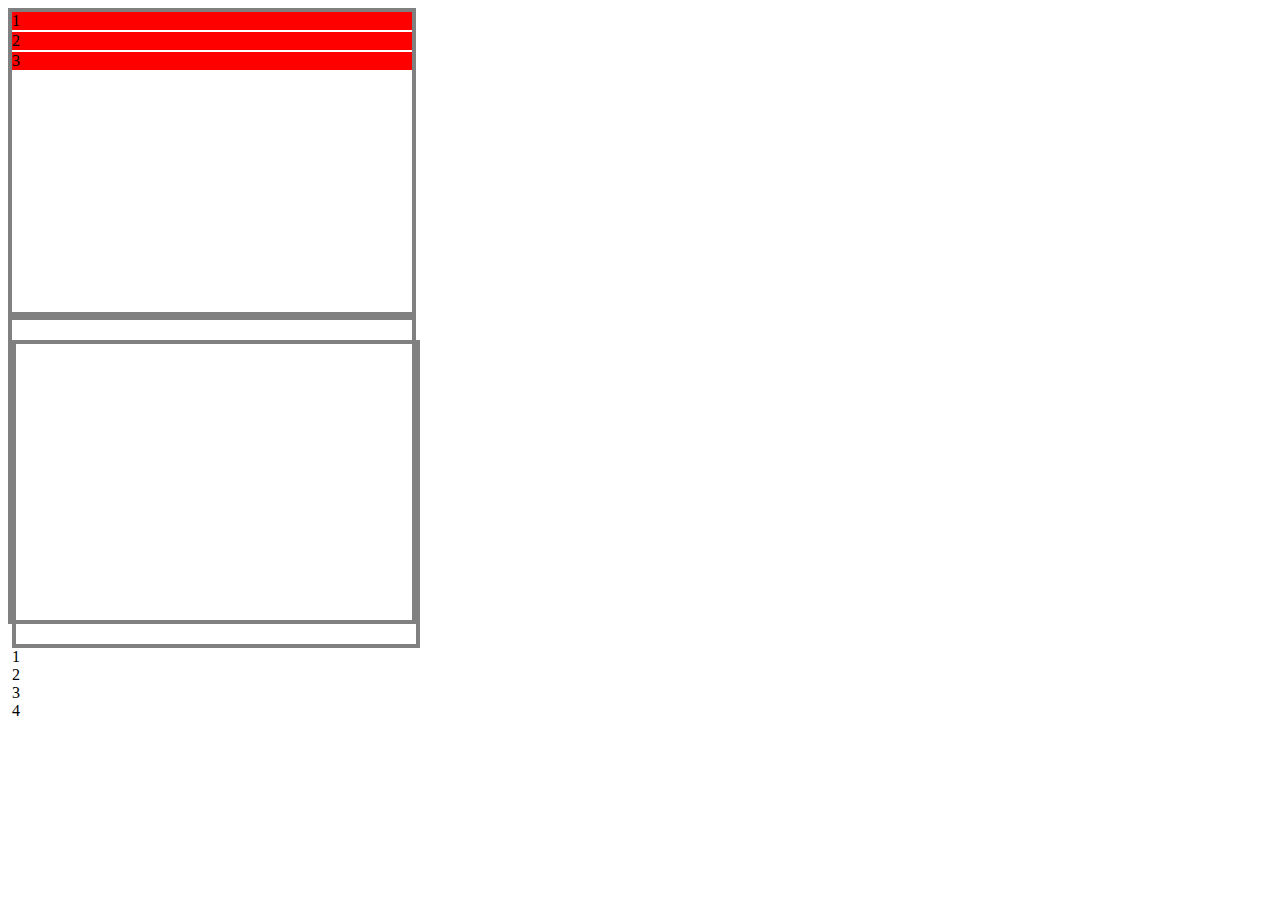
<file: demo.html>
<!DOCTYPE html>
<html lang="en">
<head>
	<meta charset="UTF-8">
	<meta name="viewport" content="width=device-width, initial-scale=1.0">
	<title>Demo Work</title>
	<style>
		section {
			width: 400px;
			height: 300px;
			border: 4px solid gray;
		}

		.container {
			display: grid;
			grid-row-gap: 2px;
		}
		.item {
			background: red;
		}
	</style>
</head>
<body>
	<section>
		<div class="container">
			<div class="item">1</div>
			<div class="item">2</div>
			<div class="item">3</div>
		</div>
	</section>
	
	<section id="grid-container" class="section">
		<header class="ex-heading">
			<h2></h2>
			<p></p>
		</header>

		<!-- grid-template-rows -->
		<div class="ex">
			<section class="ex-section">
				<div class="ex-code-mb">
					<code class="ex-code"></code>
				</div>
				<p></p>
			</section>
			<aside class="ex-aside">
				<div class="ex-container-1 gg-2">
					<div class="grid-item">1</div>
					<div class="grid-item">2</div>
					<div class="grid-item">3</div>
					<div class="grid-item">4</div>
				</div>
			</aside>
		</div>
	</section>
</body>
</html>
</file>
<file: css/style.css>
@import "reuseable.css";
html {
	scroll-behavior: smooth;
}

#myBtn {
  display: none;
  position: fixed;
  bottom: 20px;
  right: 30px;
  z-index: 99;
  font-size: 18px;
  border: none;
  outline: none;
  background-color: red;
  color: white;
  cursor: pointer;
  padding: 15px;
  border-radius: 4px;
}

#myBtn:hover {
  background-color: #555;
}

.jumbotron {
	background-color: var(--clr-jumbotron);
	text-align: center;
	display: grid;
	place-items: center;
	padding: 4rem 0;
	border-bottom: var(--border-bottom);
}

.logo {
	width: 300px;
	height: auto;
	margin-bottom: 2rem;
}

.tagline {
	padding: 0 1rem;
}

.social-link {
	color: black;
}

.social-link:hover,
.social-link:focus {
	text-decoration: none;
	color: var(--clr-link-hover);
}


/*	Grid Container	*/

.ex-container-1 {
	display: grid;
}

.ex-container-2 {
	display: inline-grid;
}

/*	Explicit Grid	*/

.ex-explicit-1 {
	display: grid;
	grid-template-rows: 50px 100px;
}

.ex-explicit-2 {
	display: grid;
	grid-template-columns: 90px 50px 120px;
}

.ex-explicit-3 {
	display: grid;
	grid-template-columns: 1fr 1fr 2fr;
}

.ex-explicit-4 {
	display: grid;
	grid-template-columns: 3rem 25% 1fr 2fr;
}

/*Minimum and Maximum Grid Track Sizes*/
.ex-minmax-1 {
	display: grid;
	grid-template-rows: minmax(100px, auto);
	grid-template-columns: minmax(auto, 50%) 1fr 3em;
}

/*Repeating Grid Tracks*/

.ex-repeating-1 {
	display: grid;
	grid-template-rows:    repeat(3, 100px);
	grid-template-columns: repeat(3, 1fr);
}

.ex-repeating-2 {
	display: grid;
	grid-template-columns: 70px repeat(2, 1fr) 70px;
}

/*Grid Gaps (Gutters)*/
.ex-gutters-1 {
	display: grid;
	grid-template-columns: repeat(2, 1fr);
	grid-row-gap: 20px;
	grid-column-gap: 5rem;
}

.ex-gutters-2 {
	display: grid;
	grid-template-columns: repeat(2, 1fr);
	grid-gap: 100px 1em;
}

.ex-gutters-3 {
	display: grid;
	grid-template-columns: repeat(2, 1fr);
	grid-gap: 2rem;
}

/* Positioning Items by Grid Line Numbers */
/* 1st example */
.ex-position-number-1 {
	position: relative;
	display: grid;
	grid-template-rows: repeat(3, 7em);
	grid-template-columns: repeat(2, 1fr);
}

.ex-position-number-1 .grid-item:first-child {
	grid-row-start: 2;
	grid-row-end: 3;
	grid-column-start: 1;
	grid-column-end: 2;
}

/* 2nd example */
.ex-position-number-2 {
	position: relative;
	display: grid;
	grid-template-rows: repeat(2, 7rem);
	grid-template-columns: repeat(3, 1fr);
}

.ex-position-number-2 .grid-item:first-child {
	grid-row: 2;
	grid-column: 3 / 4;
}

/* Third example */
.ex-position-number-3 {
	position: relative;
	display: grid;
	grid-template-rows: repeat(2, 7rem);
	grid-template-columns: repeat(3, 1fr);
}

.ex-position-number-3 .grid-item:first-child {
	grid-area: 2 / 1 / 3 / 2;
}

/*Spanning Items Across Rows and Columns*/
/* First example */
.ex-spanning-1 {
	display: grid;
	grid-template-columns: repeat(3, 1fr);
}

.ex-spanning-1 .grid-item:first-child {
	grid-column-start: 1;
	grid-column-end: 4;
}

/* Second example */
.ex-spanning-2 {
	display: grid;
	grid-template-columns: repeat(3, 1fr);
}

.ex-spanning-2 .grid-item:first-child {
	grid-row-start: 1;
	grid-row-end: 4;
}

/* Third example */
.ex-spanning-3 {
	display: grid;
	grid-template-columns: repeat(3, 1fr);
}

.ex-spanning-3 .grid-item:first-child {
	grid-row: 2 / 5;
	grid-column: 2 / 4;
}

/* Fourth example */
.ex-spanning-4 {
	display: grid;
	grid-template-columns: repeat(3, 1fr);
}

.ex-spanning-4 .grid-item:first-child {
	grid-row: 2 / span 3;
	grid-column: span 2;
}

/* Naming Grid Lines */
/* First example */
.ex-naming_lines-1 {
	position: relative;
	display: grid;
	grid-template-rows:  [row-1-start] 1fr [row-2-start] 1fr [row-2-end];
	grid-template-columns: [col-1-start] 1fr [col-2-start] 1fr [col-3-start] 1fr [col-3-end];
	height: 14em;
}

/* Positioning Items by Line Names */
/* First example */
.ex-linenames-1 {
	position: relative;
	grid-template-rows:  [row-1-start] 1fr [row-2-start] 1fr [row-end];
	grid-template-columns: [col-1-start] 1fr [col-2-start] 1fr [col-3-start] 1fr [col-end];
	display: grid;
}

.ex-linenames-1 .grid-item:first-child {
	grid-row-start: row-2-start;
	grid-row-end: row-end;
	grid-column-start: col-1-start;
	grid-column-end: col-3-start;
	height: 8em;
}

/* Naming and Positioning Items by Grid Areas */
/* First example */

.ex-grid-area-1 {
	position: relative;
	display: grid;
	grid-template-areas: "header header"
						 "content sidebar"
						 "footer footer";
	grid-template-rows: 100px 160px 1fr;
	grid-template-columns: 1fr 150px;
}

.ex-grid-area-1 .grid-item:first-child {
	grid-row-start:    header;
	grid-row-end:      header;
	grid-column-start: header;
	grid-column-end:   header;
}

.ex-grid-area-1 .grid-item:last-child {
	grid-area: footer;
}

/* Second example */
.ex-grid-area-2 {
	position: relative;
	display: grid;
	grid-template-areas: "header header"
						 "content sidebar"
						 "footer footer";
	grid-template-rows: 100px 160px 1fr;
	grid-template-columns: 1fr 150px;
}

.ex-grid-area-2 .grid-item:first-child {
	grid-row-start:    header;
	grid-row-end:      header;
	grid-column-start: header;
	grid-column-end:   header;
}

/* Third example */
.ex-grid-area-3 {
	position: relative;
	display: grid;
	grid-template-areas: "header header"
						 "content sidebar"
						 "footer footer";
	grid-template-rows: 100px 160px 1fr;
	grid-template-columns: 1fr 150px;
}

.ex-grid-area-3 .grid-item:first-child {
	grid-row-start:    header;
	grid-row-end:      header;
	grid-column-start: header;
	grid-column-end:   header;
}

.ex-grid-area-3 .grid-item:last-child {
	grid-row: footer;
	grid-column: footer;
}

 /* Fourth example */
 .ex-grid-area-4 {
	position: relative;
	display: grid;
	grid-template-areas: "header header"
						 "content sidebar"
						 "footer footer";
	grid-template-rows: 100px 160px 1fr;
	grid-template-columns: 1fr 150px;
}

.ex-grid-area-4 .grid-item:first-child {
	grid-row-start:    header;
	grid-row-end:      header;
	grid-column-start: header;
	grid-column-end:   header;

	/*grid-area: header;*/
}

.ex-grid-area-4 .grid-item:last-child {
	grid-row: footer;
	grid-column: footer;
} 

.ex-grid-area-4 .grid-item:nth-child(3) {
	grid-area: sidebar;
}

/* Implicit Grid */
/* First example */
.ex-implicit-grid-1 {
	display: grid;
	grid-template-rows: 80px;
	grid-template-columns: repeat(2, 1fr);
	grid-auto-rows: 150px;
}

/* Second example */
.ex-implicit-grid-2 {
	display: grid;
	grid-auto-flow: row;
}

/* Third example */
.ex-implicit-grid-3 {
	display: grid;
	grid-auto-flow: column;
}

/* Fourth example */
.ex-implicit-grid-4 {
	display: grid;
	grid-template-columns: 30px 60px;
	grid-auto-flow: column;
	grid-auto-columns: 1fr;
}

/* Aligning Grid Items (Box Alignment) */
/* First exmple */
.container {
	display: grid;
	grid-template-rows: 100px 100px;
  	grid-template-columns: 1fr 1fr;
  	grid-template-areas: "content content"
                       	 "content content";
    border: .1875rem solid #009688;
    border-radius: 0.3rem;
}

.container .grid-item {
	grid-area: content;
}

.ex-align-items-1 {
	justify-items: start;
}

/* Second example */
.ex-align-items-2 {
	justify-items: center;
}

/* Third example */
.ex-align-items-3 {
	justify-items: end;
}

.ex-align-items-4 {
	justify-items: stretch;
}

.ex-grid-area-5 {
	align-items: start;
}
</file>
